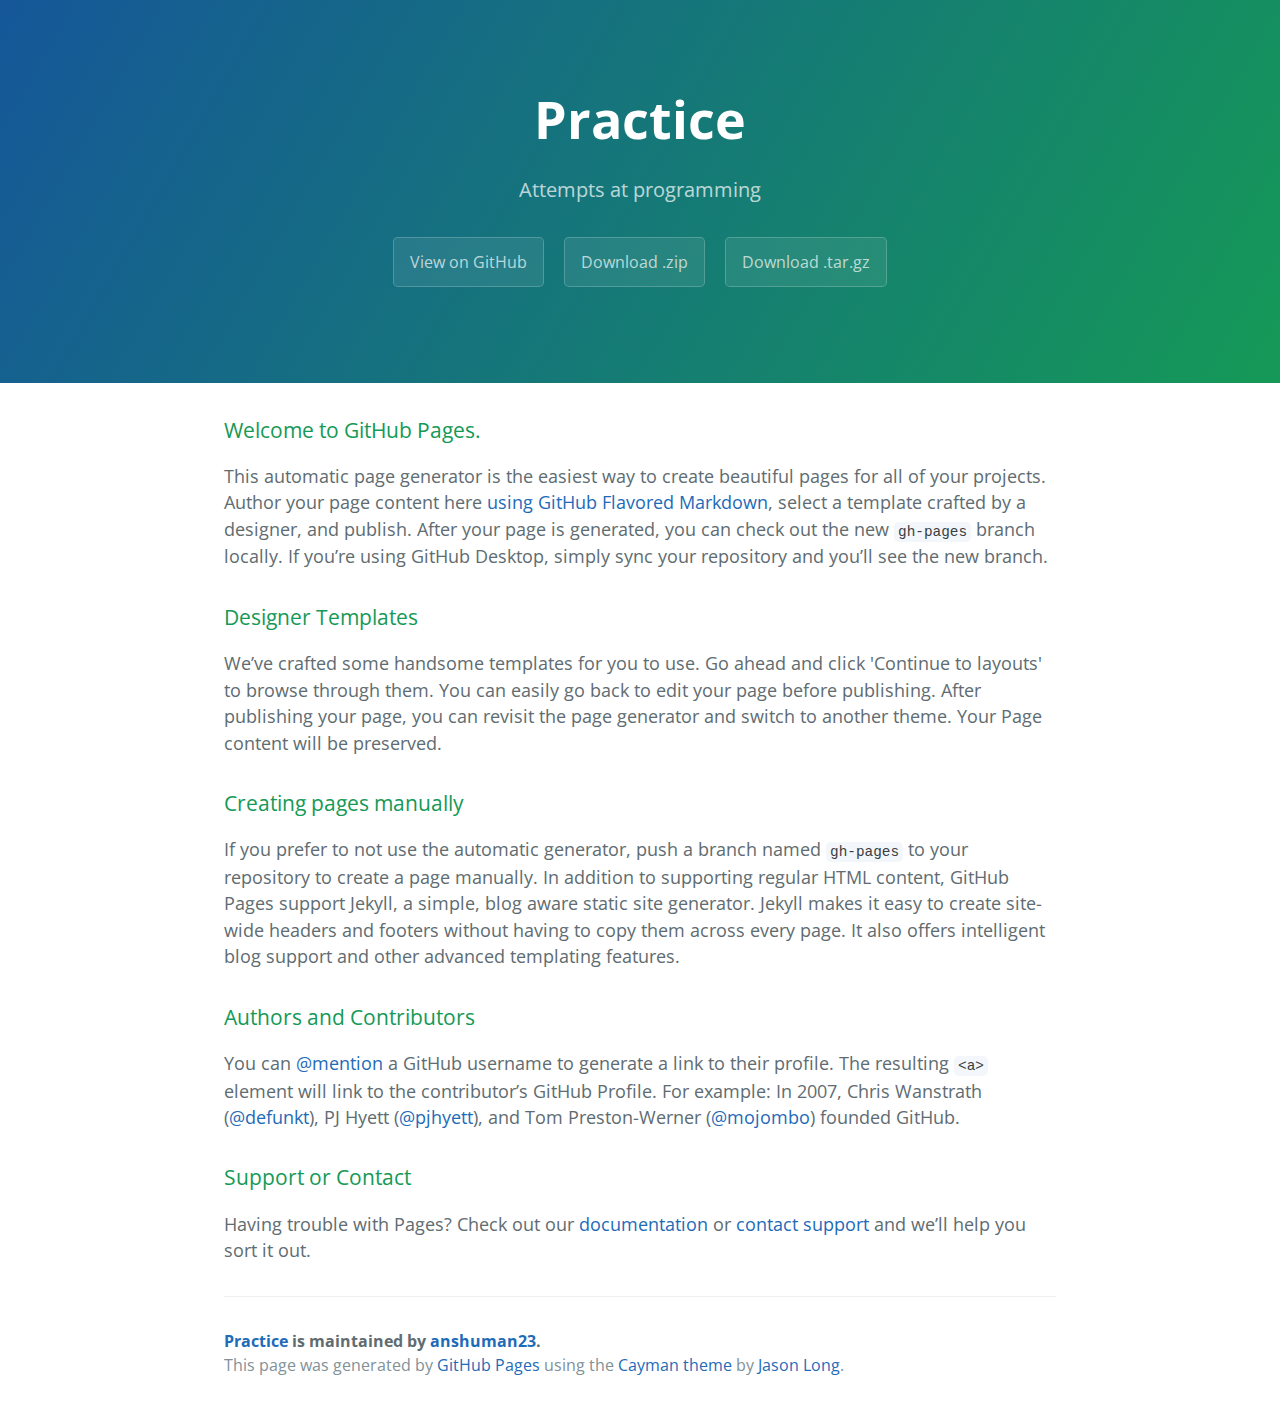
<file: index.html>
<!DOCTYPE html>
<html lang="en-us">
  <head>
    <meta charset="UTF-8">
    <title>Practice by anshuman23</title>
    <meta name="viewport" content="width=device-width, initial-scale=1">
    <link rel="stylesheet" type="text/css" href="stylesheets/normalize.css" media="screen">
    <link href='https://fonts.googleapis.com/css?family=Open+Sans:400,700' rel='stylesheet' type='text/css'>
    <link rel="stylesheet" type="text/css" href="stylesheets/stylesheet.css" media="screen">
    <link rel="stylesheet" type="text/css" href="stylesheets/github-light.css" media="screen">
  </head>
  <body>
    <section class="page-header">
      <h1 class="project-name">Practice</h1>
      <h2 class="project-tagline">Attempts at programming</h2>
      <a href="https://github.com/anshuman23/Practice" class="btn">View on GitHub</a>
      <a href="https://github.com/anshuman23/Practice/zipball/master" class="btn">Download .zip</a>
      <a href="https://github.com/anshuman23/Practice/tarball/master" class="btn">Download .tar.gz</a>
    </section>

    <section class="main-content">
      <h3>
<a id="welcome-to-github-pages" class="anchor" href="#welcome-to-github-pages" aria-hidden="true"><span aria-hidden="true" class="octicon octicon-link"></span></a>Welcome to GitHub Pages.</h3>

<p>This automatic page generator is the easiest way to create beautiful pages for all of your projects. Author your page content here <a href="https://guides.github.com/features/mastering-markdown/">using GitHub Flavored Markdown</a>, select a template crafted by a designer, and publish. After your page is generated, you can check out the new <code>gh-pages</code> branch locally. If you’re using GitHub Desktop, simply sync your repository and you’ll see the new branch.</p>

<h3>
<a id="designer-templates" class="anchor" href="#designer-templates" aria-hidden="true"><span aria-hidden="true" class="octicon octicon-link"></span></a>Designer Templates</h3>

<p>We’ve crafted some handsome templates for you to use. Go ahead and click 'Continue to layouts' to browse through them. You can easily go back to edit your page before publishing. After publishing your page, you can revisit the page generator and switch to another theme. Your Page content will be preserved.</p>

<h3>
<a id="creating-pages-manually" class="anchor" href="#creating-pages-manually" aria-hidden="true"><span aria-hidden="true" class="octicon octicon-link"></span></a>Creating pages manually</h3>

<p>If you prefer to not use the automatic generator, push a branch named <code>gh-pages</code> to your repository to create a page manually. In addition to supporting regular HTML content, GitHub Pages support Jekyll, a simple, blog aware static site generator. Jekyll makes it easy to create site-wide headers and footers without having to copy them across every page. It also offers intelligent blog support and other advanced templating features.</p>

<h3>
<a id="authors-and-contributors" class="anchor" href="#authors-and-contributors" aria-hidden="true"><span aria-hidden="true" class="octicon octicon-link"></span></a>Authors and Contributors</h3>

<p>You can <a href="https://help.github.com/articles/basic-writing-and-formatting-syntax/#mentioning-users-and-teams" class="user-mention">@mention</a> a GitHub username to generate a link to their profile. The resulting <code>&lt;a&gt;</code> element will link to the contributor’s GitHub Profile. For example: In 2007, Chris Wanstrath (<a href="https://github.com/defunkt" class="user-mention">@defunkt</a>), PJ Hyett (<a href="https://github.com/pjhyett" class="user-mention">@pjhyett</a>), and Tom Preston-Werner (<a href="https://github.com/mojombo" class="user-mention">@mojombo</a>) founded GitHub.</p>

<h3>
<a id="support-or-contact" class="anchor" href="#support-or-contact" aria-hidden="true"><span aria-hidden="true" class="octicon octicon-link"></span></a>Support or Contact</h3>

<p>Having trouble with Pages? Check out our <a href="https://help.github.com/pages">documentation</a> or <a href="https://github.com/contact">contact support</a> and we’ll help you sort it out.</p>

      <footer class="site-footer">
        <span class="site-footer-owner"><a href="https://github.com/anshuman23/Practice">Practice</a> is maintained by <a href="https://github.com/anshuman23">anshuman23</a>.</span>

        <span class="site-footer-credits">This page was generated by <a href="https://pages.github.com">GitHub Pages</a> using the <a href="https://github.com/jasonlong/cayman-theme">Cayman theme</a> by <a href="https://twitter.com/jasonlong">Jason Long</a>.</span>
      </footer>

    </section>

  
  </body>
</html>
</file>
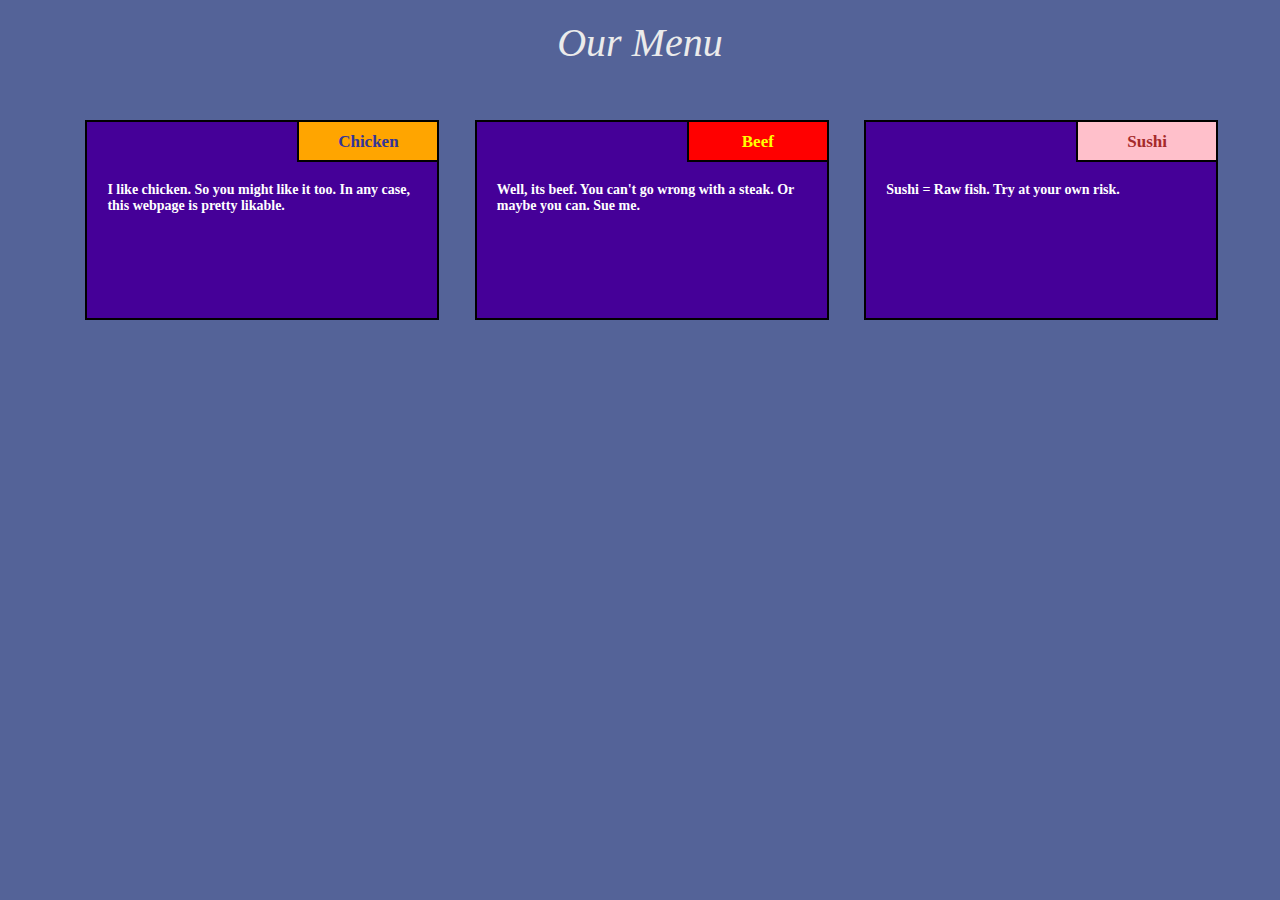
<file: module2-solution/index.html>
<!DOCTYPE html>
<html>

<body>
<head>
<link rel = "stylesheet" type = "text/css" href = "css/index.css">
</head>


<div class = "main">

<div class= "heading"> Our Menu </div>

<div class = "sections">

<div class = "section1-d section1-l section1-m"> 
<div class = "headerChicken"> <span> Chicken </span> </div>
<div class = "bodyChicken"> I like chicken. So you might like it too. In any case, this webpage is pretty likable. </div>
</div>

<div class = "section2-d section2-l section2-m">
<div class = "headerBeef"> <span> Beef </span></div>
<div class = "bodyBeef"> Well, its beef. You can't go wrong with a steak. Or maybe you can. Sue me. </div>
</div>

<div class = "section3-d section3-l section3-m">
<div class = "headerSushi"> <span> Sushi </span> </div>
<div class = "bodySushi"> Sushi = Raw fish. Try at your own risk. </div>
</div>

</div>

</div>

</body>

</html>
</file>
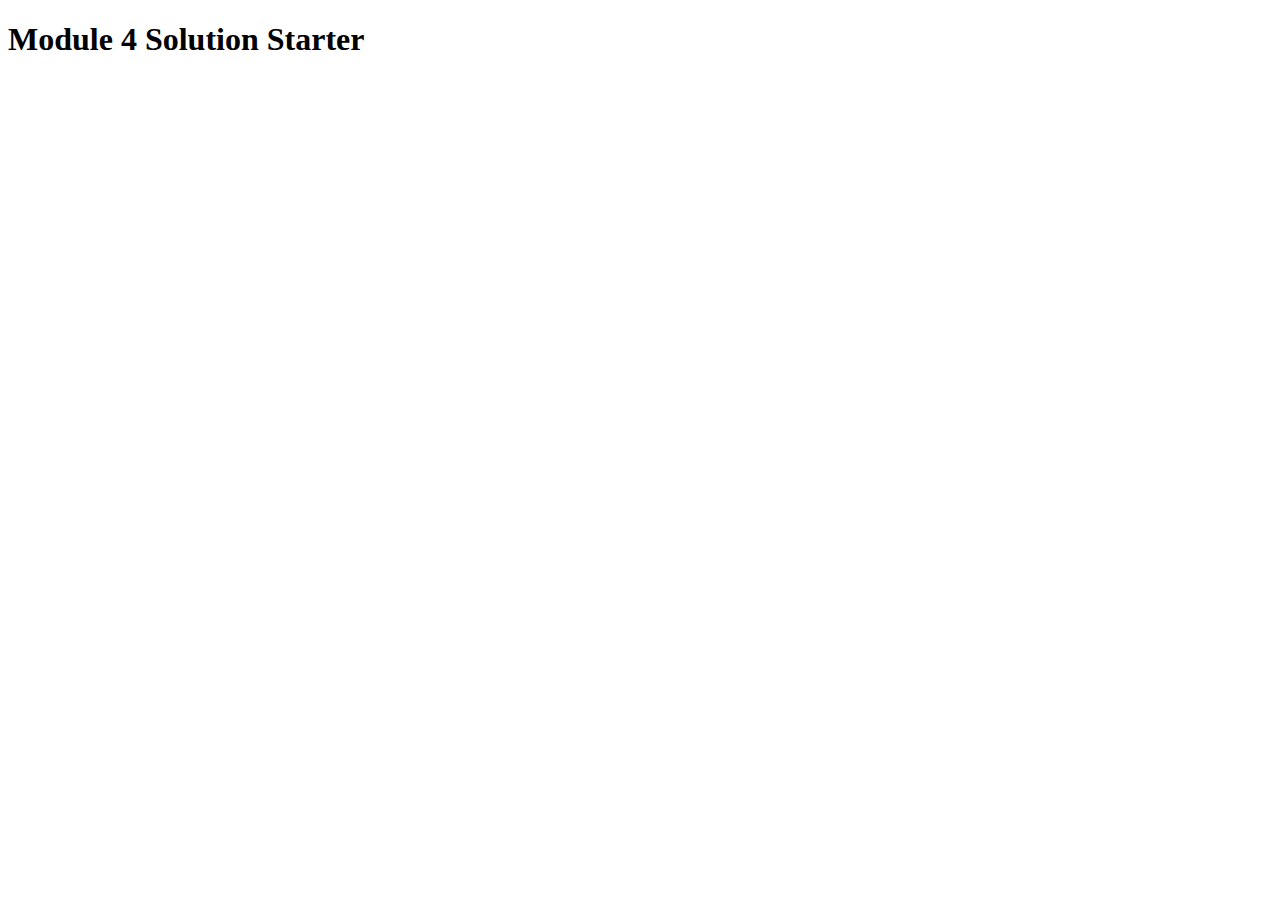
<file: module4-solution/harder/index.html>
<!DOCTYPE html>
<html>
<head>
  <meta charset="utf-8">
  <title>Module 4 Solution Starter</title>
  <script>
    var names = []; // DO NOT REMOVE
  </script>
  <script src="SpeakHello.js"></script>
  <script src="SpeakGoodBye.js"></script>
  <script src="script.js"></script>
</head>
<body>
  <h1>Module 4 Solution Starter</h1>
</body>
</html>
</file>
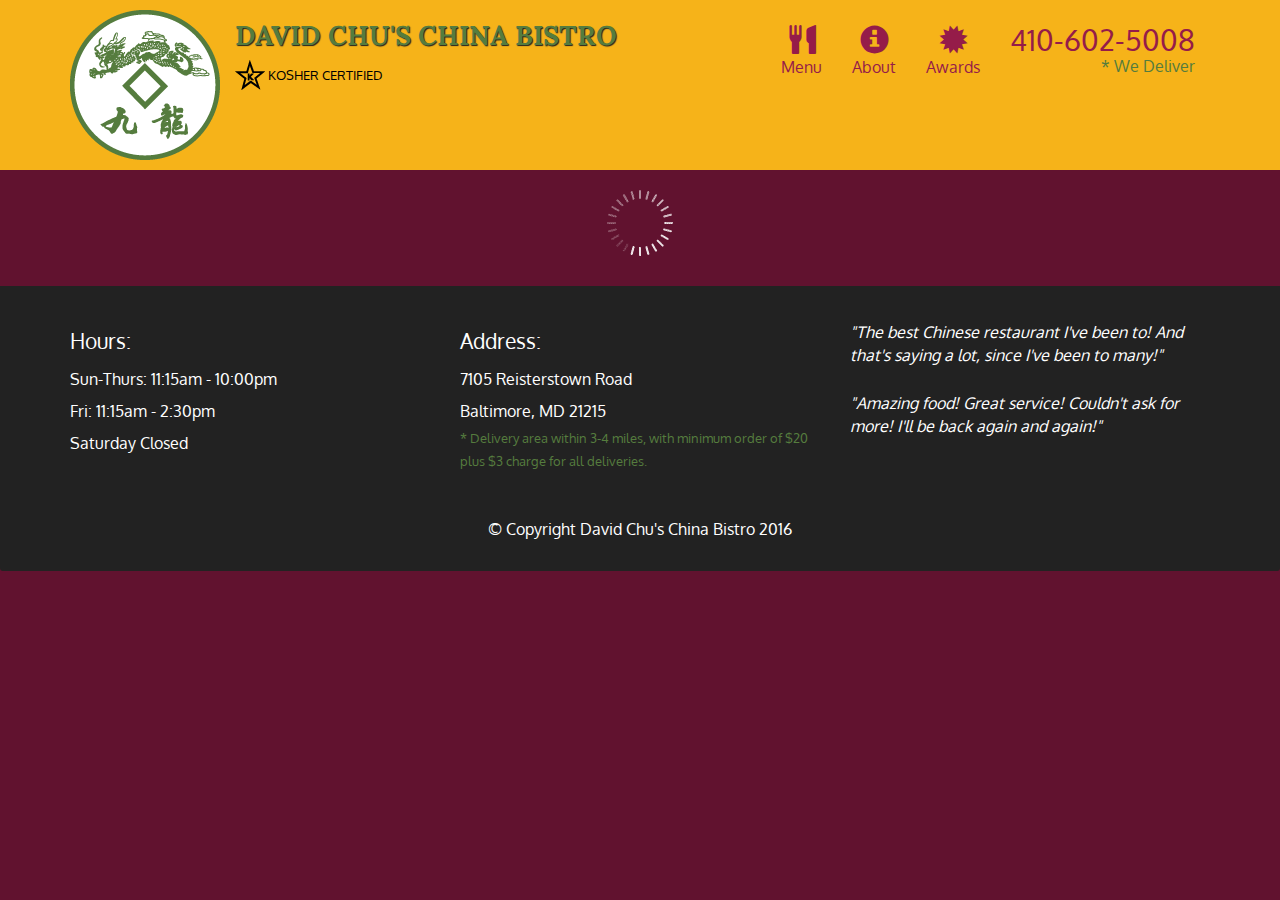
<file: module5-solution/module5-solution-starter/index.html>
<!doctype html>
<html lang="en">
  <head>
    <meta charset="utf-8">
    <meta http-equiv="X-UA-Compatible" content="IE=edge">
    <meta name="viewport" content="width=device-width, initial-scale=1">
    <title>David Chu's China Bistro</title>
    <link rel="stylesheet" href="css/bootstrap.min.css">
    <link rel="stylesheet" href="css/styles.css">
    <link href='https://fonts.googleapis.com/css?family=Oxygen:400,300,700' rel='stylesheet' type='text/css'>
    <link href='https://fonts.googleapis.com/css?family=Lora' rel='stylesheet' type='text/css'>
  </head>
<body>
  <header>
    <nav id="header-nav" class="navbar navbar-default">
      <div class="container">
        <div class="navbar-header">
          <a href="index.html" class="pull-left visible-md visible-lg">
            <div id="logo-img" alt="Logo image"></div>
          </a>

          <div class="navbar-brand">
            <a href="index.html"><h1>David Chu's China Bistro</h1></a>
            <p>
              <img src="images/star-k-logo.png" alt="Kosher certification">
              <span>Kosher Certified</span>
            </p>
          </div>

          <button id="navbarToggle" type="button" class="navbar-toggle collapsed" data-toggle="collapse" data-target="#collapsable-nav" aria-expanded="false">
            <span class="sr-only">Toggle navigation</span>
            <span class="icon-bar"></span>
            <span class="icon-bar"></span>
            <span class="icon-bar"></span>
          </button>
        </div>
        
        <div id="collapsable-nav" class="collapse navbar-collapse">
           <ul id="nav-list" class="nav navbar-nav navbar-right">
            <li id="navHomeButton" class="visible-xs active">
              <a href="index.html">
                <span class="glyphicon glyphicon-home"></span> Home</a>
            </li>
            <li id="navMenuButton">
              <a href="#" onclick="$dc.loadMenuCategories();">
                <span class="glyphicon glyphicon-cutlery"></span><br class="hidden-xs"> Menu</a>
            </li>
            <li>
              <a href="#">
                <span class="glyphicon glyphicon-info-sign"></span><br class="hidden-xs"> About</a>
            </li>
            <li>
              <a href="#">
                <span class="glyphicon glyphicon-certificate"></span><br class="hidden-xs"> Awards</a>
            </li>
            <li id="phone" class="hidden-xs">
              <a href="tel:410-602-5008">
                <span>410-602-5008</span></a><div>* We Deliver</div>
            </li>
          </ul><!-- #nav-list -->
        </div><!-- .collapse .navbar-collapse -->
      </div><!-- .container -->
    </nav><!-- #header-nav -->
  </header>

  <div id="call-btn" class="visible-xs">
    <a class="btn" href="tel:410-602-5008">
    <span class="glyphicon glyphicon-earphone"></span>
    410-602-5008
    </a>
  </div>
  <div id="xs-deliver" class="text-center visible-xs">* We Deliver</div>

  <div id="main-content" class="container"></div>

  <footer class="panel-footer">
    <div class="container">
      <div class="row">
        <section id="hours" class="col-sm-4">
          <span>Hours:</span><br>
          Sun-Thurs: 11:15am - 10:00pm<br>
          Fri: 11:15am - 2:30pm<br>
          Saturday Closed
          <hr class="visible-xs">
        </section>
        <section id="address" class="col-sm-4">
          <span>Address:</span><br>
          7105 Reisterstown Road<br>
          Baltimore, MD 21215
          <p>* Delivery area within 3-4 miles, with minimum order of $20 plus $3 charge for all deliveries.</p>
          <hr class="visible-xs">
        </section>
        <section id="testimonials" class="col-sm-4">
          <p>"The best Chinese restaurant I've been to! And that's saying a lot, since I've been to many!"</p>
          <p>"Amazing food! Great service! Couldn't ask for more! I'll be back again and again!"</p>
        </section>
      </div>
      <div class="text-center">&copy; Copyright David Chu's China Bistro 2016</div>
    </div>
  </footer>

  <!-- jQuery (Bootstrap JS plugins depend on it) -->
  <script src="js/jquery-2.1.4.min.js"></script>
  <script src="js/bootstrap.min.js"></script>
  <script src="js/ajax-utils.js"></script>
  <script src="js/script.js"></script>
</body>
</html>
</file>
<file: stylesheets/stylesheet.css>
* {
  box-sizing: border-box; }

body {
  padding: 0;
  margin: 0;
  font-family: "Open Sans", "Helvetica Neue", Helvetica, Arial, sans-serif;
  font-size: 16px;
  line-height: 1.5;
  color: #606c71; }

a {
  color: #1e6bb8;
  text-decoration: none; }
  a:hover {
    text-decoration: underline; }

.btn {
  display: inline-block;
  margin-bottom: 1rem;
  color: rgba(255, 255, 255, 0.7);
  background-color: rgba(255, 255, 255, 0.08);
  border-color: rgba(255, 255, 255, 0.2);
  border-style: solid;
  border-width: 1px;
  border-radius: 0.3rem;
  transition: color 0.2s, background-color 0.2s, border-color 0.2s; }
  .btn + .btn {
    margin-left: 1rem; }

.btn:hover {
  color: rgba(255, 255, 255, 0.8);
  text-decoration: none;
  background-color: rgba(255, 255, 255, 0.2);
  border-color: rgba(255, 255, 255, 0.3); }

@media screen and (min-width: 64em) {
  .btn {
    padding: 0.75rem 1rem; } }

@media screen and (min-width: 42em) and (max-width: 64em) {
  .btn {
    padding: 0.6rem 0.9rem;
    font-size: 0.9rem; } }

@media screen and (max-width: 42em) {
  .btn {
    display: block;
    width: 100%;
    padding: 0.75rem;
    font-size: 0.9rem; }
    .btn + .btn {
      margin-top: 1rem;
      margin-left: 0; } }

.page-header {
  color: #fff;
  text-align: center;
  background-color: #159957;
  background-image: linear-gradient(120deg, #155799, #159957); }

@media screen and (min-width: 64em) {
  .page-header {
    padding: 5rem 6rem; } }

@media screen and (min-width: 42em) and (max-width: 64em) {
  .page-header {
    padding: 3rem 4rem; } }

@media screen and (max-width: 42em) {
  .page-header {
    padding: 2rem 1rem; } }

.project-name {
  margin-top: 0;
  margin-bottom: 0.1rem; }

@media screen and (min-width: 64em) {
  .project-name {
    font-size: 3.25rem; } }

@media screen and (min-width: 42em) and (max-width: 64em) {
  .project-name {
    font-size: 2.25rem; } }

@media screen and (max-width: 42em) {
  .project-name {
    font-size: 1.75rem; } }

.project-tagline {
  margin-bottom: 2rem;
  font-weight: normal;
  opacity: 0.7; }

@media screen and (min-width: 64em) {
  .project-tagline {
    font-size: 1.25rem; } }

@media screen and (min-width: 42em) and (max-width: 64em) {
  .project-tagline {
    font-size: 1.15rem; } }

@media screen and (max-width: 42em) {
  .project-tagline {
    font-size: 1rem; } }

.main-content :first-child {
  margin-top: 0; }
.main-content img {
  max-width: 100%; }
.main-content h1, .main-content h2, .main-content h3, .main-content h4, .main-content h5, .main-content h6 {
  margin-top: 2rem;
  margin-bottom: 1rem;
  font-weight: normal;
  color: #159957; }
.main-content p {
  margin-bottom: 1em; }
.main-content code {
  padding: 2px 4px;
  font-family: Consolas, "Liberation Mono", Menlo, Courier, monospace;
  font-size: 0.9rem;
  color: #383e41;
  background-color: #f3f6fa;
  border-radius: 0.3rem; }
.main-content pre {
  padding: 0.8rem;
  margin-top: 0;
  margin-bottom: 1rem;
  font: 1rem Consolas, "Liberation Mono", Menlo, Courier, monospace;
  color: #567482;
  word-wrap: normal;
  background-color: #f3f6fa;
  border: solid 1px #dce6f0;
  border-radius: 0.3rem; }
  .main-content pre > code {
    padding: 0;
    margin: 0;
    font-size: 0.9rem;
    color: #567482;
    word-break: normal;
    white-space: pre;
    background: transparent;
    border: 0; }
.main-content .highlight {
  margin-bottom: 1rem; }
  .main-content .highlight pre {
    margin-bottom: 0;
    word-break: normal; }
.main-content .highlight pre, .main-content pre {
  padding: 0.8rem;
  overflow: auto;
  font-size: 0.9rem;
  line-height: 1.45;
  border-radius: 0.3rem; }
.main-content pre code, .main-content pre tt {
  display: inline;
  max-width: initial;
  padding: 0;
  margin: 0;
  overflow: initial;
  line-height: inherit;
  word-wrap: normal;
  background-color: transparent;
  border: 0; }
  .main-content pre code:before, .main-content pre code:after, .main-content pre tt:before, .main-content pre tt:after {
    content: normal; }
.main-content ul, .main-content ol {
  margin-top: 0; }
.main-content blockquote {
  padding: 0 1rem;
  margin-left: 0;
  color: #819198;
  border-left: 0.3rem solid #dce6f0; }
  .main-content blockquote > :first-child {
    margin-top: 0; }
  .main-content blockquote > :last-child {
    margin-bottom: 0; }
.main-content table {
  display: block;
  width: 100%;
  overflow: auto;
  word-break: normal;
  word-break: keep-all; }
  .main-content table th {
    font-weight: bold; }
  .main-content table th, .main-content table td {
    padding: 0.5rem 1rem;
    border: 1px solid #e9ebec; }
.main-content dl {
  padding: 0; }
  .main-content dl dt {
    padding: 0;
    margin-top: 1rem;
    font-size: 1rem;
    font-weight: bold; }
  .main-content dl dd {
    padding: 0;
    margin-bottom: 1rem; }
.main-content hr {
  height: 2px;
  padding: 0;
  margin: 1rem 0;
  background-color: #eff0f1;
  border: 0; }

@media screen and (min-width: 64em) {
  .main-content {
    max-width: 64rem;
    padding: 2rem 6rem;
    margin: 0 auto;
    font-size: 1.1rem; } }

@media screen and (min-width: 42em) and (max-width: 64em) {
  .main-content {
    padding: 2rem 4rem;
    font-size: 1.1rem; } }

@media screen and (max-width: 42em) {
  .main-content {
    padding: 2rem 1rem;
    font-size: 1rem; } }

.site-footer {
  padding-top: 2rem;
  margin-top: 2rem;
  border-top: solid 1px #eff0f1; }

.site-footer-owner {
  display: block;
  font-weight: bold; }

.site-footer-credits {
  color: #819198; }

@media screen and (min-width: 64em) {
  .site-footer {
    font-size: 1rem; } }

@media screen and (min-width: 42em) and (max-width: 64em) {
  .site-footer {
    font-size: 1rem; } }

@media screen and (max-width: 42em) {
  .site-footer {
    font-size: 0.9rem; } }
</file>
<file: stylesheets/github-light.css>
/*
The MIT License (MIT)

Copyright (c) 2016 GitHub, Inc.

Permission is hereby granted, free of charge, to any person obtaining a copy
of this software and associated documentation files (the "Software"), to deal
in the Software without restriction, including without limitation the rights
to use, copy, modify, merge, publish, distribute, sublicense, and/or sell
copies of the Software, and to permit persons to whom the Software is
furnished to do so, subject to the following conditions:

The above copyright notice and this permission notice shall be included in all
copies or substantial portions of the Software.

THE SOFTWARE IS PROVIDED "AS IS", WITHOUT WARRANTY OF ANY KIND, EXPRESS OR
IMPLIED, INCLUDING BUT NOT LIMITED TO THE WARRANTIES OF MERCHANTABILITY,
FITNESS FOR A PARTICULAR PURPOSE AND NONINFRINGEMENT. IN NO EVENT SHALL THE
AUTHORS OR COPYRIGHT HOLDERS BE LIABLE FOR ANY CLAIM, DAMAGES OR OTHER
LIABILITY, WHETHER IN AN ACTION OF CONTRACT, TORT OR OTHERWISE, ARISING FROM,
OUT OF OR IN CONNECTION WITH THE SOFTWARE OR THE USE OR OTHER DEALINGS IN THE
SOFTWARE.

*/

.pl-c /* comment */ {
  color: #969896;
}

.pl-c1 /* constant, variable.other.constant, support, meta.property-name, support.constant, support.variable, meta.module-reference, markup.raw, meta.diff.header */,
.pl-s .pl-v /* string variable */ {
  color: #0086b3;
}

.pl-e /* entity */,
.pl-en /* entity.name */ {
  color: #795da3;
}

.pl-smi /* variable.parameter.function, storage.modifier.package, storage.modifier.import, storage.type.java, variable.other */,
.pl-s .pl-s1 /* string source */ {
  color: #333;
}

.pl-ent /* entity.name.tag */ {
  color: #63a35c;
}

.pl-k /* keyword, storage, storage.type */ {
  color: #a71d5d;
}

.pl-s /* string */,
.pl-pds /* punctuation.definition.string, string.regexp.character-class */,
.pl-s .pl-pse .pl-s1 /* string punctuation.section.embedded source */,
.pl-sr /* string.regexp */,
.pl-sr .pl-cce /* string.regexp constant.character.escape */,
.pl-sr .pl-sre /* string.regexp source.ruby.embedded */,
.pl-sr .pl-sra /* string.regexp string.regexp.arbitrary-repitition */ {
  color: #183691;
}

.pl-v /* variable */ {
  color: #ed6a43;
}

.pl-id /* invalid.deprecated */ {
  color: #b52a1d;
}

.pl-ii /* invalid.illegal */ {
  color: #f8f8f8;
  background-color: #b52a1d;
}

.pl-sr .pl-cce /* string.regexp constant.character.escape */ {
  font-weight: bold;
  color: #63a35c;
}

.pl-ml /* markup.list */ {
  color: #693a17;
}

.pl-mh /* markup.heading */,
.pl-mh .pl-en /* markup.heading entity.name */,
.pl-ms /* meta.separator */ {
  font-weight: bold;
  color: #1d3e81;
}

.pl-mq /* markup.quote */ {
  color: #008080;
}

.pl-mi /* markup.italic */ {
  font-style: italic;
  color: #333;
}

.pl-mb /* markup.bold */ {
  font-weight: bold;
  color: #333;
}

.pl-md /* markup.deleted, meta.diff.header.from-file */ {
  color: #bd2c00;
  background-color: #ffecec;
}

.pl-mi1 /* markup.inserted, meta.diff.header.to-file */ {
  color: #55a532;
  background-color: #eaffea;
}

.pl-mdr /* meta.diff.range */ {
  font-weight: bold;
  color: #795da3;
}

.pl-mo /* meta.output */ {
  color: #1d3e81;
}
</file>
<file: module2-solution/css/index.css>
html
{
	font-size: 10px;
}

body
{
	padding: 0;
	margin:  0;
}


@font-face {
  font-family: 'Roboto';
  font-style: normal;
  font-weight: 400;
  src: local('Roboto Regular'), 
       local('Roboto-Regular'), 
       url(http://themes.googleusercontent.com/static/fonts/roboto/v11/2UX7WLTfW3W8TclTUvlFyQ.woff) 
       format('woff');
}

@media (max-width: 767px)
{
  .section1-m, .section2-m, .section3-m

  .section1-m
{
  position: relative;
  float: left;
  left: 3%;
  height: 15rem;
  width: 90%;
  box-sizing: border-box;
  border: 2px solid black;
  background-color: #450098;  
}

.section2-m
{
  position: relative;
  float: left;
  left: 3%;
  top:10%;
  
  height: 15rem;
  width: 90%;
  box-sizing: border-box;
  border: 2px solid black;
  background-color: #450098;

}

.section3-m
{
  position: relative;
  float: left;
  left: 3%;
  top: 30%;
  height: 15rem;
  width: 90%;
  box-sizing: border-box;
  border: 2px solid black;
  background-color: #450098;

}


}

@media (min-width: 768px) and (max-width: 991px)
{ .section1-l, .section2-l, .section3-l

  .section1-l
{
  position: relative;
  float: left;
  
  height: 20rem;
  width: 40%;
  box-sizing: border-box;
  border: 2px solid black;
  background-color: #450098;  
}

.section2-l
{
  position: relative;
  float: left;
  left: 4%;
  height: 20rem;
  width: 55%;
  box-sizing: border-box;
  border: 2px solid black;
  background-color: #450098;

}

.section3-l
{
  position: relative;
  float: left;
  
  top:15%;
  height: 20rem;
  width: 100%;
  box-sizing: border-box;
  border: 2px solid black;
  background-color: #450098;


}


}

@media(min-width: 992px)
{ 
  .section1-d, .section2-d, .section3-d

  .section1-d
{
  position: relative;
  float: left;
  left: 3%;
  height: 20rem;
  width: 30%;
  box-sizing: border-box;
  border: 2px solid black;
  background-color: #450098;  
}

.section2-d
{
  position: relative;
  float: left;
  left: 6%;
  height: 20rem;
  width: 30%;
  box-sizing: border-box;
  border: 2px solid black;
  background-color: #450098;

}

.section3-d
{
  position: relative;
  float: left;
  left: 9%;
  height: 20rem;
  width: 30%;
  box-sizing: border-box;
  border: 2px solid black;
  background-color: #450098;

}


}


.main
{
  position: absolute;
  height: 100%;
  width: 100%;
  background-color: #546398;
}

.heading
{
  position: relative;
  float: left;
  height: 7rem;
  width: 100%;
  text-align: center;
  line-height: 8.5rem;
  font-size: 40px;
  font-family: "Roboto";
  font-style: italic;
  color: #EBEBEB; 


}

.sections
{
  position: relative;
  float: left;
  height: 30rem;
  width: 100%;
  font-family: "Roboto";
  box-sizing: border-box;
  padding: 5rem;

}




.headerChicken span
{
  position: relative;
  float: right;
  height: 4rem;
  width: 40%;
  text-align: center;
  line-height: 4rem;
  font-weight: bold;
  box-sizing: border-box;
  border-left: 2px solid black;
  border-bottom: 2px solid black;
  font-size: 17px;
  color: #343598;
  background-color: orange;  
}

.bodyChicken
{ 
  position: relative;
  float: left;
  height: 10rem;
  width: 100%; 
  box-sizing: border-box;
  padding: 2rem;
  font-size: 14px;
  color: white;
  font-weight: 900; 

}





.headerBeef span
{
  position: relative;
  float: right;
  height: 4rem;
  width: 40%;
  text-align: center;
  line-height: 4rem;
  font-weight: bold;
  box-sizing: border-box;
  border-left: 2px solid black;
  border-bottom: 2px solid black;
  font-size: 17px;
  background-color: red;
  color: yellow;

}

.bodyBeef
{ 
  position: relative;
  float: left;
  height: 10rem;
  width: 100%; 
  box-sizing: border-box;
  padding: 2rem;
  font-size: 14px;
  font-weight: 900;
  color: white ;
}






.headerSushi span
{
  position: relative;
  float: right;
  height: 4rem;
  width: 40%;
  text-align: center;
  line-height: 4rem;
  font-weight: bold;
  box-sizing: border-box;
  border-left: 2px solid black;
  border-bottom: 2px solid black;
  font-size: 17px;
  background-color: pink;
  color: brown;
}

.bodySushi
{ 
  position: relative;
  float: left;
  height: 10rem;
  width: 100%; 
  box-sizing: border-box;
  padding: 2rem;
  font-size: 14px;
  font-weight: 900;
  color: white;
}
</file>
<file: module5-solution/module5-solution-starter/css/styles.css>
body {
  font-size: 16px;
  color: #fff;
  background-color: #61122f;
  font-family: 'Oxygen', sans-serif;
}

/** HEADER **/
#header-nav {
  background-color: #f6b319;
  border-radius: 0;
  border: 0;
}

#logo-img {
  background: url('../images/restaurant-logo_large.png') no-repeat;
  width: 150px;
  height: 150px;
  margin: 10px 15px 10px 0;
}

.navbar-brand {
  padding-top: 25px;
}
.navbar-brand h1 { /* Restaurant name */
  font-family: 'Lora', serif;
  color: #557c3e;
  font-size: 1.5em;
  text-transform: uppercase;
  font-weight: bold;
  text-shadow: 1px 1px 1px #222;
  margin-top: 0;
  margin-bottom: 0;
  line-height: .75;
}
.navbar-brand a:hover, .navbar-brand a:focus {
  text-decoration: none;
}
.navbar-brand p { /* Kosher cert */
  color: #000;
  text-transform: uppercase;
  font-size: .7em;
  margin-top: 15px;
}
.navbar-brand p span { /* Star-K */
  vertical-align: middle;
}

#nav-list {
  margin-top: 10px;
}
#nav-list a {
  color: #951C49;
  text-align: center;
}
#nav-list a:hover {
  background: #E7E7E7;
}
#nav-list a span {
  font-size: 1.8em;
}

#phone {
  margin-top: 5px;
}
#phone a { /* Phone number */
  text-align: right;
  padding-bottom: 0;
}
#phone div { /* We Deliver */
  color: #557c3e;
  text-align: right;
  padding-right: 15px;
}

.navbar-header button.navbar-toggle, .navbar-header .icon-bar {
  border: 1px solid #61122f;
}
.navbar-header button.navbar-toggle {
  clear: both;
  margin-top: -30px;
}
/* END HEADER */

/* FOOTER */
.panel-footer {
  margin-top: 30px;
  padding-top: 35px;
  padding-bottom: 30px;
  background-color: #222;
  border-top: 0;
}
.panel-footer div.row {
  margin-bottom: 35px;
}
#hours, #address {
  line-height: 2;
}
#hours > span, #address > span {
  font-size: 1.3em;
}
#address p {
  color: #557c3e;
  font-size: .8em;
  line-height: 1.8;
}
#testimonials {
  font-style: italic;
}
#testimonials p:nth-child(2) {
  margin-top: 25px;
}
/* END FOOTER */



/* HOME PAGE */
.container .jumbotron {
  box-shadow: 0 0 50px #3F0C1F;
  border: 2px solid #3F0C1F;
}

#menu-tile, #specials-tile, #map-tile {
  height: 250px;
  width: 100%;
  margin-bottom: 15px;
  position: relative;
  border: 2px solid #3F0C1F;
  overflow: hidden;
}
#menu-tile:hover, #specials-tile:hover, #map-tile:hover {
  box-shadow: 0 1px 5px 1px #cccccc;
}
#menu-tile {
  background: url('../images/menu-tile.jpg') no-repeat;
  background-position: center;
}
#specials-tile {
  background: url('../images/specials-tile.jpg') no-repeat;
  background-position: center;
}
#menu-tile span, #specials-tile span, #map-tile span {
  position: absolute;
  bottom: 0;
  right: 0;
  width: 100%;
  text-align: center;
  font-size: 1.6em;
  text-transform: uppercase;
  background-color: #000;
  color: #fff;
  opacity: .8;
}
/* END HOME PAGE */

/* MENU CATEGORIES PAGE */
.category-tile { 
  position: relative;
  border: 2px solid #3F0C1F;
  overflow: hidden;
  width: 200px;
  height: 200px;
  margin: 0 auto 15px;
}
.category-tile span {
  position: absolute;
  bottom: 0;
  right: 0;
  width: 100%;
  text-align: center;
  font-size: 1.2em;
  text-transform: uppercase;
  background-color: #000;
  color: #fff;
  opacity: .8;
}
.category-tile:hover {
  box-shadow: 0 1px 5px 1px #cccccc;
}

#menu-categories-title + div {
  margin-bottom: 50px;
}
/* END MENU CATEGORIES PAGE */

/* SINGLE CATEGORY PAGE */
.menu-item-tile {
  margin-bottom: 25px;
}
.menu-item-tile hr {
  width: 80%;
}
.menu-item-tile .menu-item-price {
  font-size: 1.1em;
  text-align: right;
  margin-top: -15px;
  margin-right: -15px;
}
.menu-item-tile .menu-item-price span {
  font-size: .6em;
}
.menu-item-photo {
  position: relative;
  border: 2px solid #3F0C1F; 
  overflow: hidden;
  padding: 0;
  margin-right: -15px;
  margin-left: auto;
  margin-bottom: 20px;
  max-width: 250px;
}
.menu-item-photo div {
  position: absolute;
  bottom: 0;
  right: 0;
  width: 80px;
  background-color: #557c3e;
  text-align: center;
}
.menu-item-description {
  padding-right: 30px;
}
h3.menu-item-title {
  margin: 0 0 10px;
}
.menu-item-details {
  font-size: .9em;
  font-style: italic;
}
/* END SINGLE CATEGORY PAGE */


/********** Large devices only **********/
@media (min-width: 1200px) {
  .container .jumbotron {
    background: url('../images/jumbotron_1200.jpg') no-repeat;
    height: 675px;
  }
}

/********** Medium devices only **********/
@media (min-width: 992px) and (max-width: 1199px) {
  /* Header */
  #logo-img {
    background: url('../images/restaurant-logo_medium.png') no-repeat;
    width: 100px;
    height: 100px;
    margin: 5px 5px 5px 0;
  }
  /* End Header */

  /* Home Page */
  .container .jumbotron {
    background: url('../images/jumbotron_992.jpg') no-repeat;
    height: 558px;
  }
  /* End Home Page */
}

/********** Small devices only **********/
@media (min-width: 768px) and (max-width: 991px) {
  /* Home Page */
  .container .jumbotron {
    background: url('../images/jumbotron_768.jpg') no-repeat;
    height: 432px;
  }
  /* End Home Page */
}

/********** Extra small devices only **********/
@media (max-width: 767px) {
  /* Header */
  .navbar-brand {
    padding-top: 10px;
    height: 80px;
  }
  .navbar-brand h1 { /* Restaurant name */
    padding-top: 10px;
    font-size: 5vw; /* 1vw = 1% of viewport width */
  }
  .navbar-brand p { /* Kosher cert */
    font-size: .6em;
    margin-top: 12px;
  }
  .navbar-brand p img { /* Star-K */
    height: 20px;
  }

  #collapsable-nav a { /* Collapsed nav menu text */
    font-size: 1.2em;
  }
  #collapsable-nav a span { /* Collapsed nav menu glyph */
    font-size: 1em;
    margin-right: 5px;
  }

  #call-btn > a {
    font-size: 1.5em;
    display: block;
    margin: 0 20px;
    padding: 10px;
    border: 2px solid #fff;
    background-color: #f6b319;
    color: #951c49;
  }
  #xs-deliver {
    margin-top: 5px;
    font-size: .7em;
    letter-spacing: .1em;
    text-transform: uppercase;
  }
  /* End Header */

  /* Footer */
  .panel-footer section {
    margin-bottom: 30px;
    text-align: center;
  }
  .panel-footer section:nth-child(3) {
    margin-bottom: 0; /* margin already exists on the whole row */
  }
  .panel-footer section hr {
    width: 50%;
  }
  /* End Footer */

  /* Home Page */
  .container .jumbotron {
    margin-top: 30px;
    padding: 0;
  }
  #menu-tile, #specials-tile {
    width: 360px;
    margin: 0 auto 15px;
  }

  .menu-item-photo {
    margin-right: auto;
  }
  .menu-item-tile .menu-item-price {
    text-align: center;
  }
  .menu-item-description {
    text-align: center;;
  }
}


/********** Super extra small devices Only :-) (e.g., iPhone 4) **********/
@media (max-width: 479px) {
  /* Header */
  .navbar-brand h1 { /* Restaurant name */
    padding-top: 5px;
    font-size: 6vw;
  }
  /* End Header */
  
  /* Home page */
  #menu-tile, #specials-tile {
    width: 280px;
    margin: 0 auto 15px;
  }

  .col-xxs-12 {
    position: relative;
    min-height: 1px;
    padding-right: 15px;
    padding-left: 15px;
    float: left;
    width: 100%;
  }
}
</file>
